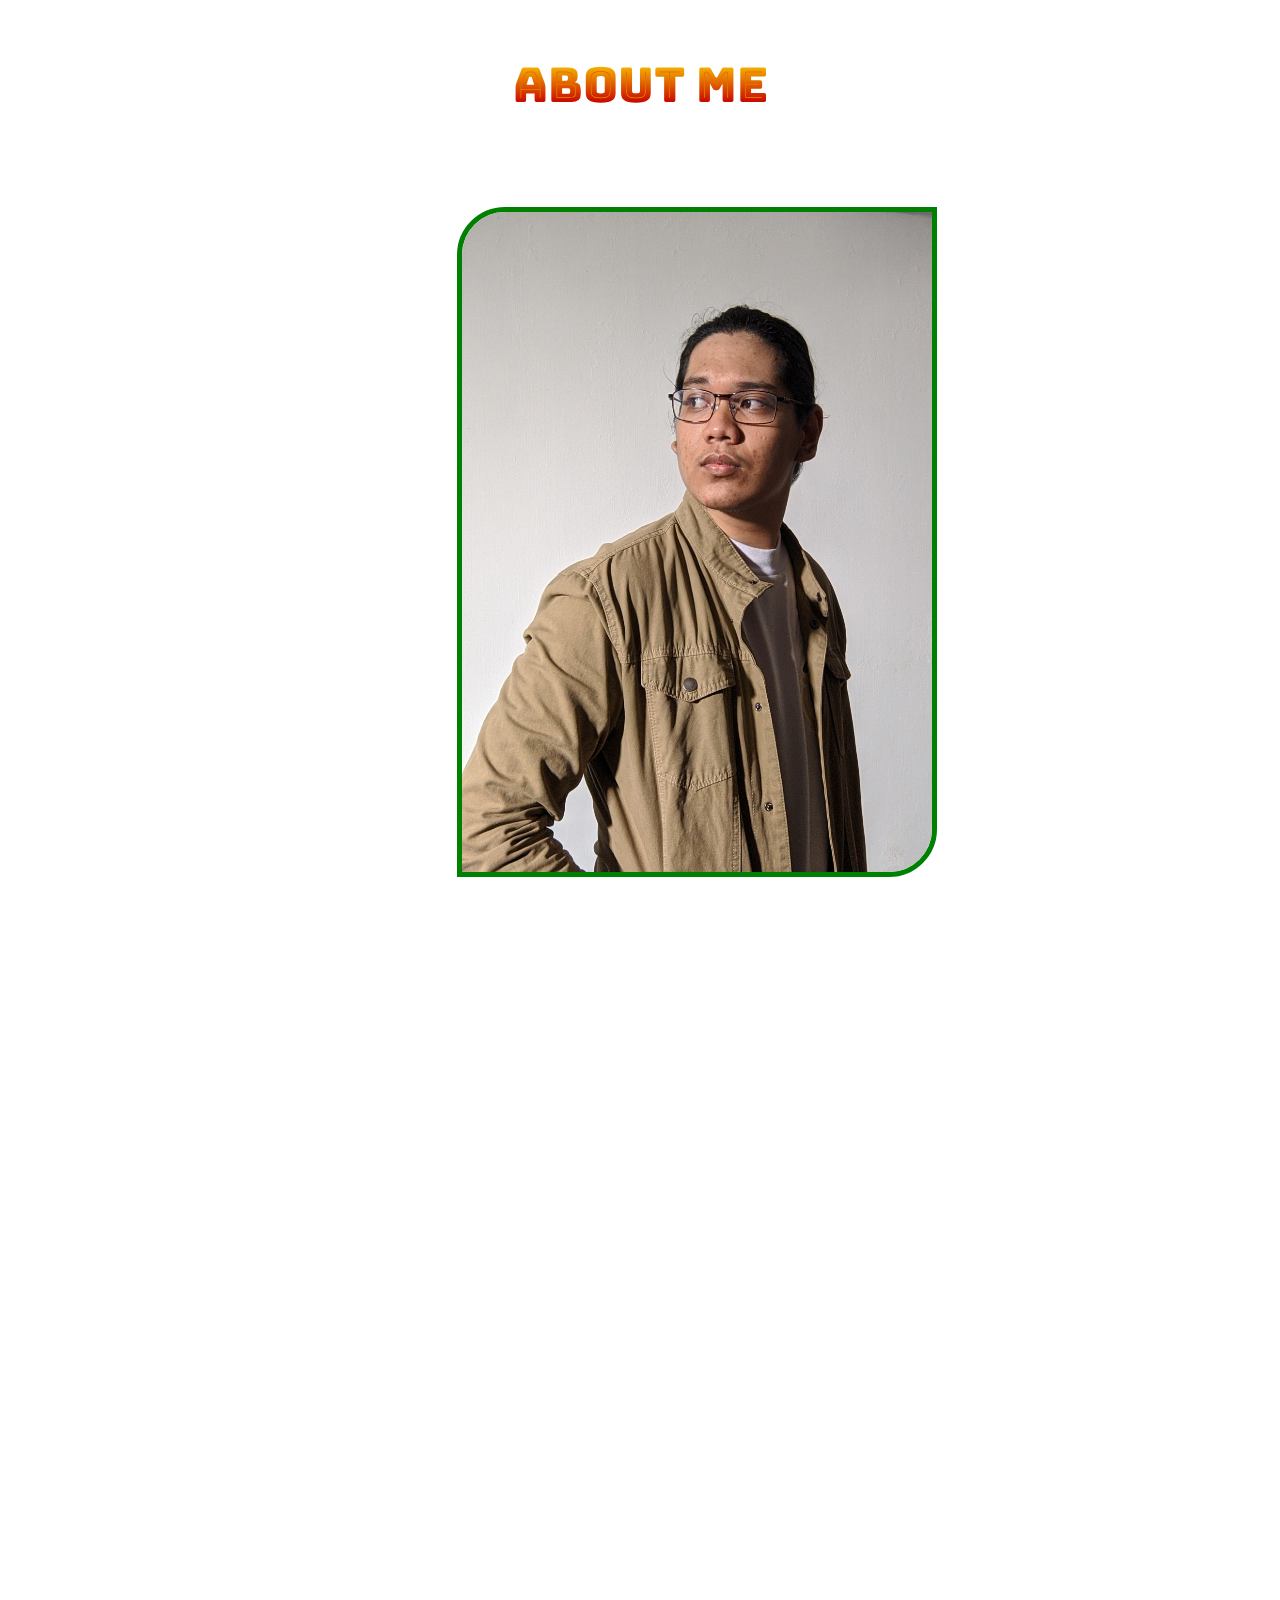
<file: about.html>
<html>
	<head>
		<title>
			JhnRbrtProfile
		</title>
		</head>
	
	<body class= "body">
		
		<!-- header of website layout -->
		<div class="header">
			<h2 class="header1" >
				About Me
			</h2>
		</div>
		
		<!-- navigation menu of website layout -->
		<div class = "navM">
			<a class = "navA" href = "index.html">Home</a>
			<a class = "navA" href = "about.html">About</a>
			<a class = "navA" href = "blog.html">Blog</a>
      <a class = "navA" href = "portfolio.html">Portfolio</a>
      <a class = "navA" href = "contact.html">Contact</a>
      <link rel="stylesheet" href="css/style.css">
      
      
		</div>
    

		<!-- Content section of website layout -->
		<div class="ang">
      <img src="images/me2.jpg" alt="profile" style="float:center;width:470px;height:660px;"> 
			
		<div class="columnA" style="padding-left: 50px;font-size: 200%;">
			<h2>Personal Information</h2>
            <ul>
                <li>Age - 22 </li>
                <li>Height - 6'1</li>
                <li>Sex - Male</li>
                <li>Occupation - Single</li>
                <li>Birth Place - Angeles Medical Center</li>
                <li>Address - 121 Camia Street Sta. Cruz Fatima Porac Pampanga</li>
                <li>Social Number - 12345678</li>
                <li>contact No - 0929 62 1018</li>
                <li>Email - john12@gmail.com</li>
                
              </ul>
			</div>
			
	<div class="columnB" style="font-size: 200%;padding-right: 80px;">
	<h2>General Information</h2>
    <ul>
    <li>Movie Genre : Action, Suspense, Thriller, Comedy.  </li>
    <li>Favorite Food : Adobo, Sinigang, Barbeque, Fruits.</li>
    <li>Hobbies : RPG Online Games, Playing Basketball and Volleyball, Gym. </li>
    <li>Favorite Pet : Cat</li>
    <li>Favorite Place : Coffee Shop</li>
    <li>Best Friend : Jayron Salvar</li>
    <li>Songs Genre : RNB, Pop, HipHop, OPM</li>
    <li>Social Media : Facebook, Instagram, Tiktok</li>
    <li>Favorite Drinks : Mango Shake</li>
    </ul> 
      
			</div>
      
		</div>
    <!-- footer Section -->
        <div class = "FM">
            
            <a class = "fma" href = "#">Career</a>
            <a class = "fma" href = "#">Contact Us</a>
        </div>
	</body>
</html>
</file>
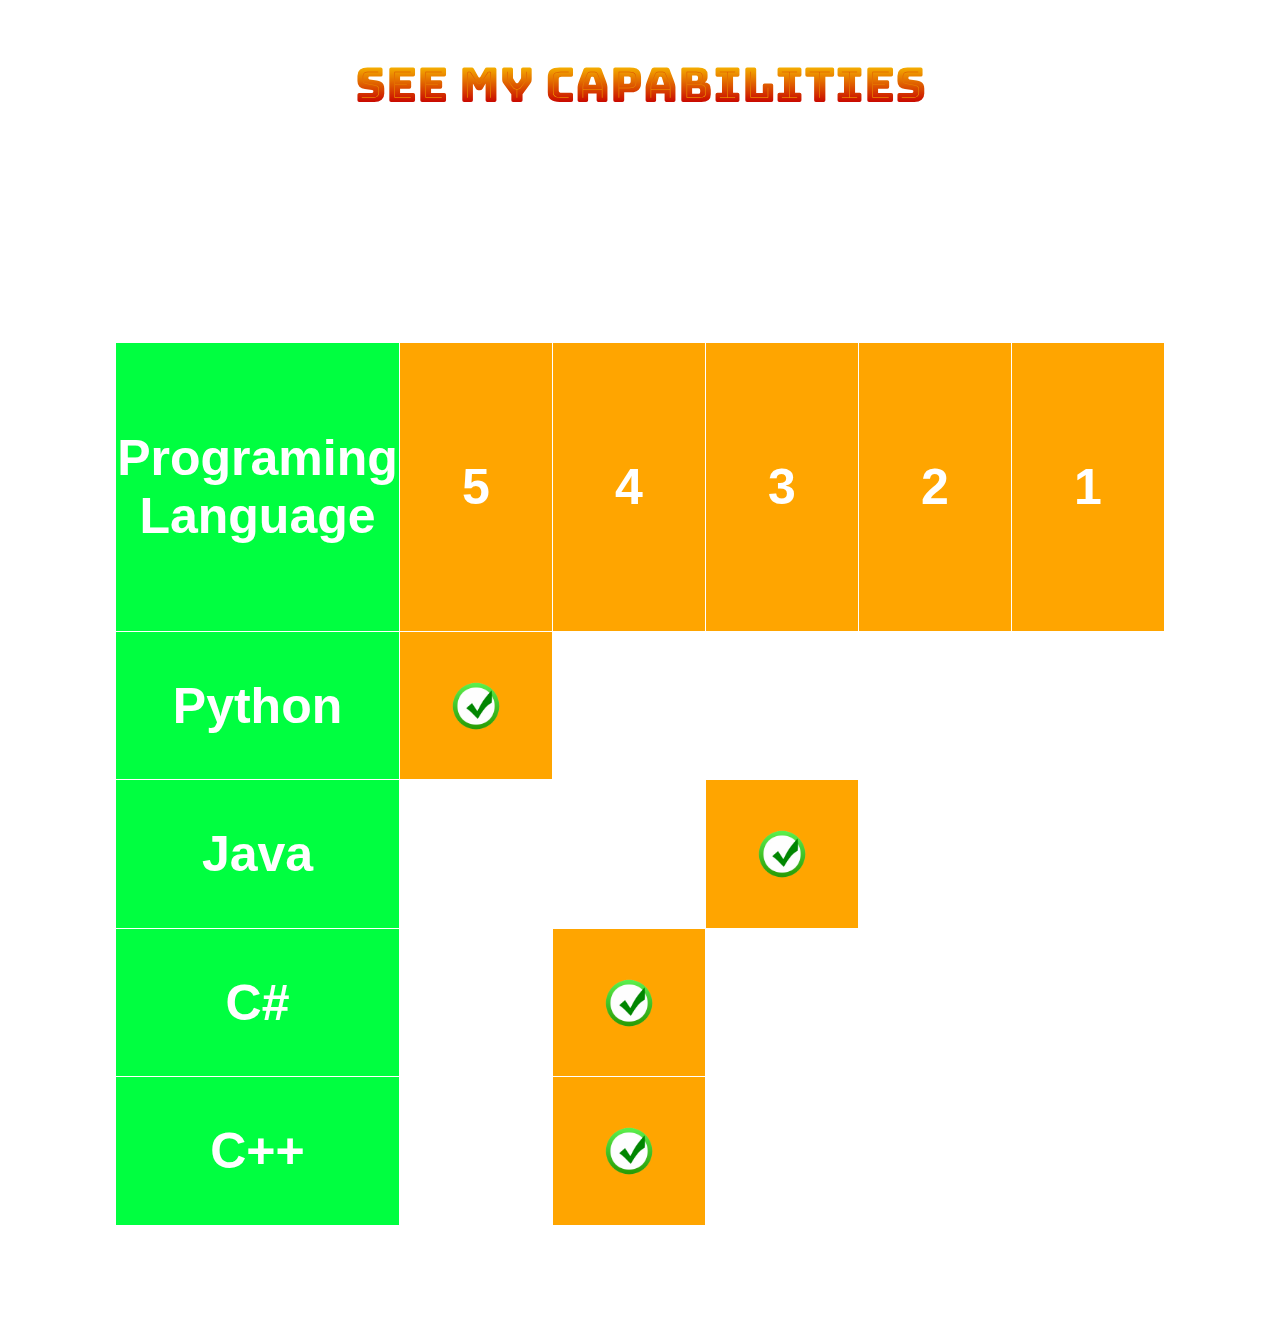
<file: portfolio.html>
<html>
	<head>
		<title>
			JhnRbrtProfile
		</title>
		</head>
	
	<body class= "body">
		
		<!-- header of website layout -->
		<div class="header">
			<h2 class="header1" >
				See my capabilities
			</h2>
		</div>
		
		<!-- navigation menu of website layout -->
		<div class = "navM">
			<a class = "navA" href = "index.html">Home</a>
			<a class = "navA" href = "about.html">About</a>
			<a class = "navA" href = "blog.html">Blog</a>
      <a class = "navA" href = "portfolio.html">Portfolio</a>
      <a class = "navA" href = "contact.html">Contact</a>
      <link rel="stylesheet" href="css/style.css">
      
		</div>

    <style> 
      table, th, td {
        border: 1px solid rgb(255, 255, 255);
        border-collapse: collapse;
        height: 10px;
        text-align: center;
        font-family: Arial;
        font-weight: bold;}
    </style>
      
<TABLE style= "height: 100%" align = "center"> 
       <caption style= "font-size:300%;color:white;padding-top:40px;padding-bottom: 40px;"> SKILLS RATINGS</caption> 
       <tr>
       <colgroup>
            <col style="background-color:rgb(0, 255, 64)">
            <col>
            <col>
            <col>   
       </colgroup>
       
          <td width= 250> Programing Language </td> 
          <th class = "hr" width = 150> 5 </th> 
          <th class = "hr" width = 150> 4 </th>
          <th class = "hr" width = 150> 3 </th> 
          <th class = "hr" width = 150> 2 </th>
          <th class = "hr" width = 150> 1 </th> 
          
        </tr> 
        <tr>
          <td> Python </td> 
          <td class = "hr1"> <img class="img1" src="images/check.png" alt="profile" style="float:center;width:50px;height:50px;">  </td> 
          <td ></td>
          <td ></td>
          <td></td>
         
          
        </tr> 
        <tr>
          <td > Java </td> 
          <td > </td> 
          <td > </td> 
          <td class = "hr1"> <img class="img1" src="images/check.png" alt="profile" style="float:center;width:50px;height:50px;"> </td> 
          <td >  </td>
          <td > </td> 
         
        </tr> 
        <tr>
          <td > C# </td> 
          <td > </td> 
          <td class = "hr1"><img class="img1" src="images/check.png" alt="profile" style="float:center;width:50px;height:50px;"></td> 
          <td >  </td> 
          <td > </td>
          <td >  </td>
         
        </tr > 
        <tr>
          <td > C++ </td> 
          <td >  </td> 
          <td class = "hr1"> <img class="img1"src="images/check.png" alt="profile" style="float:center;width:50px;height:50px;"> </td> 
          <td > </td> 
          <td >  </td>
          <td ></td> 
        </tr> 
      </TABLE>
		
		<!-- Content section of website layout -->
		<div class="ang" style="padding-bottom: 40px;">
			
			
      
		</div>
    <!-- footer Section -->
        <div class = "FM">
            
            <a class = "fma" href = "#">Career</a>
            <a class = "fma" href = "#">Contact Us</a>
        </div>
	</body>
</html>
</file>
<file: css/style.css>
@import url('https://fonts.googleapis.com/css2?family=Bungee+Spice&display=swap');


.header{
    background: url(https://i.pinimg.com/originals/63/7a/4d/637a4d42e1738853b2f96ffbbd60622a.gif);
    padding: 5px;
    text-align:Center;
    font-size: 200%;

 
  }
  h2{
    color:rgb(255, 255, 255)
  }
  .columnB{
    float:left;
    width:33%;
    padding-left: 40px;
    text-align:justify;
    font-family:arial;
    color: white;
    padding-top: 20px;

  }
  
  .columnA, .columnC{
    float:left;
    width:30%;
    padding:20px;
    text-align:justify;
    color: white;

    font-family:arial;
  }
  .navM{
    background: url(https://i.pinimg.com/originals/3d/08/e0/3d08e03cb40252526fee2036a67f07f1.gif);
    overflow:hidden;
  }
  .navA{
    float:left;
    display:block;
    color:white;
    text-align: center;
    padding: 14px 16px;
    text-decoration: none;
    font-family:arial;
  }
  .navA:hover{
    background-color:white;
    font-family:arial;
    color:green;
    
  }
  .FM{
    background-color:navy;
    padding: 15px;
    text-align:center;
    overflow:hidden;
    background-color: #333;
    clear:left;
    background: url(https://i.pinimg.com/originals/3d/08/e0/3d08e03cb40252526fee2036a67f07f1.gif);
  }
  .fma
  {
    display:inline;
    color:white;
    padding:14px 16px;
    text-decoration:none;
    font-family:arial;
  }
  .header1{
    color:white;
    font-family: 'Bungee Spice', cursive;
  }
  .ang{
    align-content: center;
  }
  .body{
    background-image: url(https://thumbs.gfycat.com/BiodegradableSevereIbex-size_restricted.gif);
    background-repeat: no-repeat;
    background-attachment: fixed;
    background-size: 100% 100%;
  }
  img{
    align-items: center;
    border-bottom-right-radius: 3rem;
    border-top-left-radius: 3rem;
    border-color: green;
    border-width: thick;
    border-style: solid;
    
  }


td{
  color:white;
  font-size: 50px;
}
th{
  color:white;
}
.hr{
  background-color: orange;
  font-size: 50px;
}
.hr1{
  background-color: orange;
  
}
.img1{
  border-width : 0;
  border-bottom-right-radius: 0;
  border-top-left-radius: 0;
}
</file>
